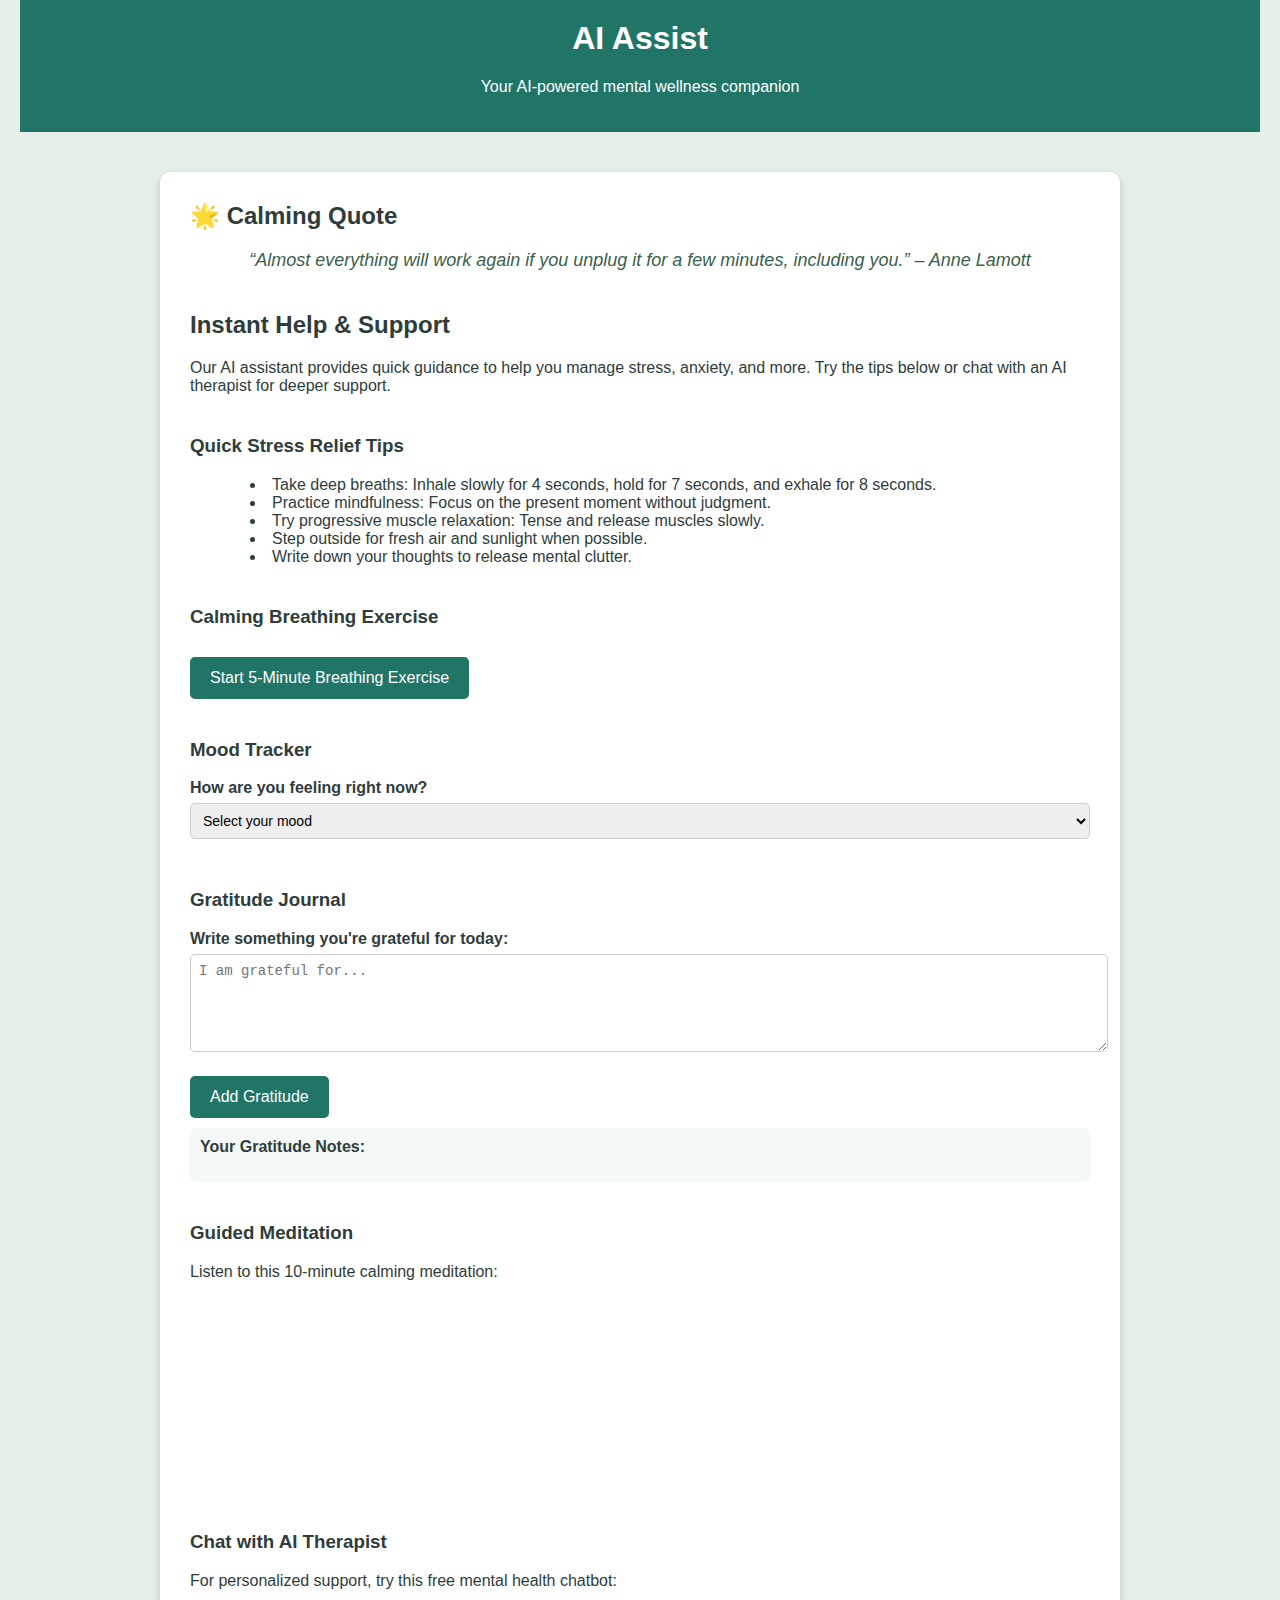
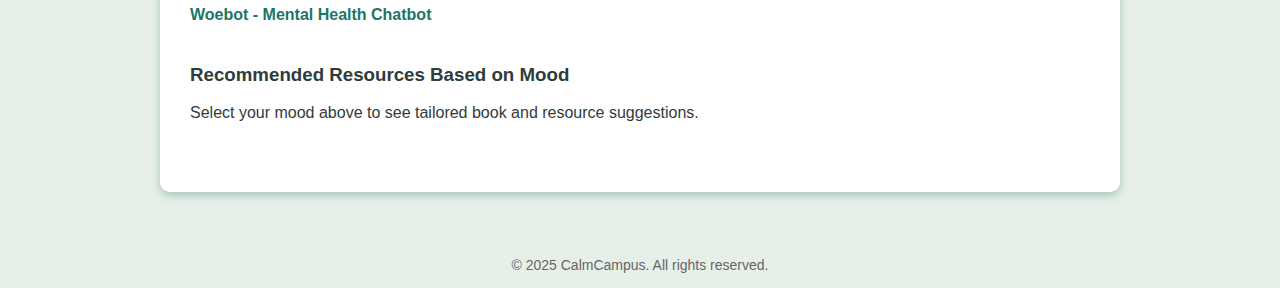
<file: ai-assist.html>
<!DOCTYPE html>
<html lang="en">
<head>
  <meta charset="UTF-8" />
  <meta name="viewport" content="width=device-width, initial-scale=1" />
  <title>AI Assist | CalmCampus</title>
  <style>
    body {
      font-family: 'Segoe UI', Tahoma, Geneva, Verdana, sans-serif;
      background: #e6f0e9;
      color: #2e3d3b;
      margin: 0;
      padding: 0 20px;
    }
    header {
      background-color: #207567;
      padding: 20px;
      color: white;
      text-align: center;
    }
    main {
      max-width: 900px;
      margin: 40px auto;
      background: white;
      padding: 30px;
      border-radius: 10px;
      box-shadow: 0 4px 8px rgba(32, 117, 103, 0.3);
    }
    h1, h2, h3 {
      margin-top: 0;
    }
    ul {
      list-style: disc inside;
      margin-left: 20px;
    }
    button {
      background: #207567;
      color: white;
      border: none;
      padding: 12px 20px;
      border-radius: 5px;
      font-size: 16px;
      cursor: pointer;
      margin-top: 10px;
      transition: background 0.3s ease;
    }
    button:hover {
      background: #145243;
    }
    a {
      color: #207567;
      font-weight: bold;
      text-decoration: none;
    }
    a:hover {
      text-decoration: underline;
    }
    footer {
      text-align: center;
      padding: 15px;
      margin-top: 50px;
      font-size: 14px;
      color: #666;
    }
    .section {
      margin-bottom: 40px;
    }
    label {
      display: block;
      margin-bottom: 6px;
      font-weight: bold;
    }
    select, textarea, input[type="text"] {
      width: 100%;
      max-width: 100%;
      padding: 8px;
      border-radius: 5px;
      border: 1px solid #ccc;
      font-size: 14px;
      margin-bottom: 10px;
      resize: vertical;
    }
    textarea {
      min-height: 80px;
    }
    #gratitude-list {
      margin-top: 10px;
      background: #f4f9f7;
      padding: 10px;
      border-radius: 6px;
      max-height: 150px;
      overflow-y: auto;
    }
    #quote {
      font-style: italic;
      text-align: center;
      font-size: 18px;
      margin-bottom: 20px;
      color: #3a5f4a;
    }
    iframe {
      width: 100%;
      height: 180px;
      border-radius: 10px;
      border: none;
      margin-top: 10px;
    }
  </style>
</head>
<body>
  <header>
    <h1>AI Assist</h1>
    <p>Your AI-powered mental wellness companion</p>
  </header>

  <main>
    <section class="section" id="quote-section">
      <h2>🌟 Calming Quote</h2>
      <p id="quote">Loading inspirational quote...</p>
    </section>

    <section class="section">
      <h2>Instant Help & Support</h2>
      <p>Our AI assistant provides quick guidance to help you manage stress, anxiety, and more. Try the tips below or chat with an AI therapist for deeper support.</p>
    </section>

    <section class="section">
      <h3>Quick Stress Relief Tips</h3>
      <ul>
        <li>Take deep breaths: Inhale slowly for 4 seconds, hold for 7 seconds, and exhale for 8 seconds.</li>
        <li>Practice mindfulness: Focus on the present moment without judgment.</li>
        <li>Try progressive muscle relaxation: Tense and release muscles slowly.</li>
        <li>Step outside for fresh air and sunlight when possible.</li>
        <li>Write down your thoughts to release mental clutter.</li>
      </ul>
    </section>

    <section class="section">
      <h3>Calming Breathing Exercise</h3>
      <button onclick="startBreathingExercise()">Start 5-Minute Breathing Exercise</button>
      <p id="breathing-text" style="margin-top: 15px; font-style: italic;"></p>
    </section>

    <section class="section">
      <h3>Mood Tracker</h3>
      <label for="mood-select">How are you feeling right now?</label>
      <select id="mood-select">
        <option value="" selected disabled>Select your mood</option>
        <option value="happy">😊 Happy</option>
        <option value="anxious">😟 Anxious</option>
        <option value="sad">😢 Sad</option>
        <option value="angry">😠 Angry</option>
        <option value="calm">😌 Calm</option>
        <option value="stressed">😰 Stressed</option>
      </select>
      <p id="mood-response" style="margin-top: 12px; font-weight: bold;"></p>
    </section>

    <section class="section">
      <h3>Gratitude Journal</h3>
      <label for="gratitude-input">Write something you're grateful for today:</label>
      <textarea id="gratitude-input" placeholder="I am grateful for..."></textarea>
      <button onclick="addGratitude()">Add Gratitude</button>

      <div id="gratitude-list">
        <strong>Your Gratitude Notes:</strong>
        <ul id="gratitude-items"></ul>
      </div>
    </section>

    <section class="section">
      <h3>Guided Meditation</h3>
      <p>Listen to this 10-minute calming meditation:</p>
      <iframe src="https://www.youtube.com/embed/inpok4MKVLM" title="Guided Meditation" allowfullscreen></iframe>
    </section>

    <section class="section">
      <h3>Chat with AI Therapist</h3>
      <p>For personalized support, try this free mental health chatbot:</p>
      <a href="https://www.woebot.io/" target="_blank" rel="noopener noreferrer">Woebot - Mental Health Chatbot</a>
    </section>

    <section class="section">
      <h3>Recommended Resources Based on Mood</h3>
      <p>Select your mood above to see tailored book and resource suggestions.</p>
      <ul id="resource-list"></ul>
    </section>
  </main>

  <footer>
    &copy; 2025 CalmCampus. All rights reserved.
  </footer>

  <script>
    // Calming Quotes Array
    const quotes = [
      "“You don't have to control your thoughts. You just have to stop letting them control you.” – Dan Millman",
      "“The greatest weapon against stress is our ability to choose one thought over another.” – William James",
      "“Almost everything will work again if you unplug it for a few minutes, including you.” – Anne Lamott",
      "“Peace comes from within. Do not seek it without.” – Buddha",
      "“Sometimes the most productive thing you can do is relax.” – Mark Black",
      "“Keep your face always toward the sunshine—and shadows will fall behind you.” – Walt Whitman",
      "“Tension is who you think you should be. Relaxation is who you are.” – Chinese Proverb"
    ];

    // Display random calming quote
    function showQuote() {
      const quoteElem = document.getElementById('quote');
      const randomIndex = Math.floor(Math.random() * quotes.length);
      quoteElem.textContent = quotes[randomIndex];
    }

    // Breathing exercise
    function startBreathingExercise() {
      const textElem = document.getElementById('breathing-text');
      const steps = [
        "Inhale slowly through your nose for 4 seconds...",
        "Hold your breath gently for 7 seconds...",
        "Exhale slowly through your mouth for 8 seconds...",
        "Repeat this cycle for 5 minutes to calm your mind."
      ];
      let stepIndex = 0;
      textElem.textContent = steps[stepIndex];

      const interval = setInterval(() => {
        stepIndex++;
        if (stepIndex >= steps.length) {
          clearInterval(interval);
          textElem.textContent = "Great job! Remember to breathe mindfully throughout your day.";
        } else {
          textElem.textContent = steps[stepIndex];
        }
      }, 7000);
    }

    // Mood Tracker logic
    const moodSelect = document.getElementById('mood-select');
    const moodResponse = document.getElementById('mood-response');
    const resourceList = document.getElementById('resource-list');

    const moodResources = {
      happy: [
        { title: "The Gifts of Imperfection", author: "Brené Brown", link: "https://brenebrown.com/" },
        { title: "10% Happier", author: "Dan Harris", link: "https://www.amazon.com/10-Happier-Story-Obsessed-Meditation/dp/0062265431" }
      ],
      anxious: [
        { title: "The Anxiety and Phobia Workbook", author: "Edmund Bourne", link: "https://www.amazon.com/Anxiety-Phobia-Workbook-Edmund-Bourne/dp/1684034832" },
        { title: "Rewire Your Anxious Brain", author: "Catherine M. Pittman", link: "https://www.amazon.com/Rewire-Your-Anxious-Brain-Understand/dp/1684032442" }
      ],
      sad: [
        { title: "Feeling Good: The New Mood Therapy", author: "David D. Burns", link: "https://www.amazon.com/Feeling-Good-New-Mood-Therapy/dp/0380810336" },
        { title: "Lost Connections", author: "Johann Hari", link: "https://www.amazon.com/Lost-Connections-Uncovering-Depression-Anxiety/dp/163286830X" }
      ],
      angry: [
        { title: "The Dance of Anger", author: "Harriet Lerner", link: "https://www.amazon.com/Dance-Anger-Women-Relationships-Psychology/dp/0465060678" },
        { title: "Anger: Wisdom for Cooling the Flames", author: "Thich Nhat Hanh", link: "https://www.amazon.com/Anger-Wisdom-Cooling-Thich-Hanh/dp/0062224662" }
      ],
      calm: [
        { title: "Wherever You Go, There You Are", author: "Jon Kabat-Zinn", link: "https://www.amazon.com/Wherever-You-There-Are-Mindfulness/dp/1401307787" },
        { title: "Radical Acceptance", author: "Tara Brach", link: "https://www.amazon.com/Radical-Acceptance-Fear-Shame-Personal/dp/0553380990" }
      ],
      stressed: [
        { title: "Burnout: The Secret to Unlocking the Stress Cycle", author: "Emily Nagoski", link: "https://www.amazon.com/Burnout-Secret-Unlocking-Stress-Cycle/dp/1982131477" },
        { title: "Why Zebras Don't Get Ulcers", author: "Robert M. Sapolsky", link: "https://www.amazon.com/Why-Zebras-Dont-Ulcers-Stress/dp/0805073698" }
      ],
    };

    moodSelect.addEventListener('change', () => {
      const mood = moodSelect.value;
      moodResponse.textContent = getMoodMessage(mood);
      displayResources(mood);
    });

    function getMoodMessage(mood) {
      const messages = {
        happy: "That's wonderful! Keep nurturing your happiness.",
        anxious: "Take a deep breath. You're not alone.",
        sad: "It's okay to feel down sometimes. Take care of yourself.",
        angry: "Try to channel your anger into something positive.",
        calm: "Enjoy your calm and stay mindful.",
        stressed: "Remember to pause and breathe deeply."
      };
      return messages[mood] || "";
    }

    function displayResources(mood) {
      resourceList.innerHTML = "";
      if (!moodResources[mood]) return;

      moodResources[mood].forEach(resource => {
        const li = document.createElement('li');
        const link = document.createElement('a');
        link.href = resource.link;
        link.target = "_blank";
        link.rel = "noopener noreferrer";
        link.textContent = `${resource.title} by ${resource.author}`;
        li.appendChild(link);
        resourceList.appendChild(li);
      });
    }

    // Gratitude Journal
    const gratitudeInput = document.getElementById('gratitude-input');
    const gratitudeItems = document.getElementById('gratitude-items');

    function loadGratitude() {
      const saved = JSON.parse(localStorage.getItem('gratitudeNotes')) || [];
      saved.forEach(note => {
        const li = document.createElement('li');
        li.textContent = note;
        gratitudeItems.appendChild(li);
      });
    }

    function addGratitude() {
      const text = gratitudeInput.value.trim();
      if (!text) return alert("Please write something you're grateful for.");

      const li = document.createElement('li');
      li.textContent = text;
      gratitudeItems.appendChild(li);

      // Save to localStorage
      const saved = JSON.parse(localStorage.getItem('gratitudeNotes')) || [];
      saved.push(text);
      localStorage.setItem('gratitudeNotes', JSON.stringify(saved));

      gratitudeInput.value = "";
    }

    // Initialize
    showQuote();
    loadGratitude();
  </script>
</body>
</html>
</file>
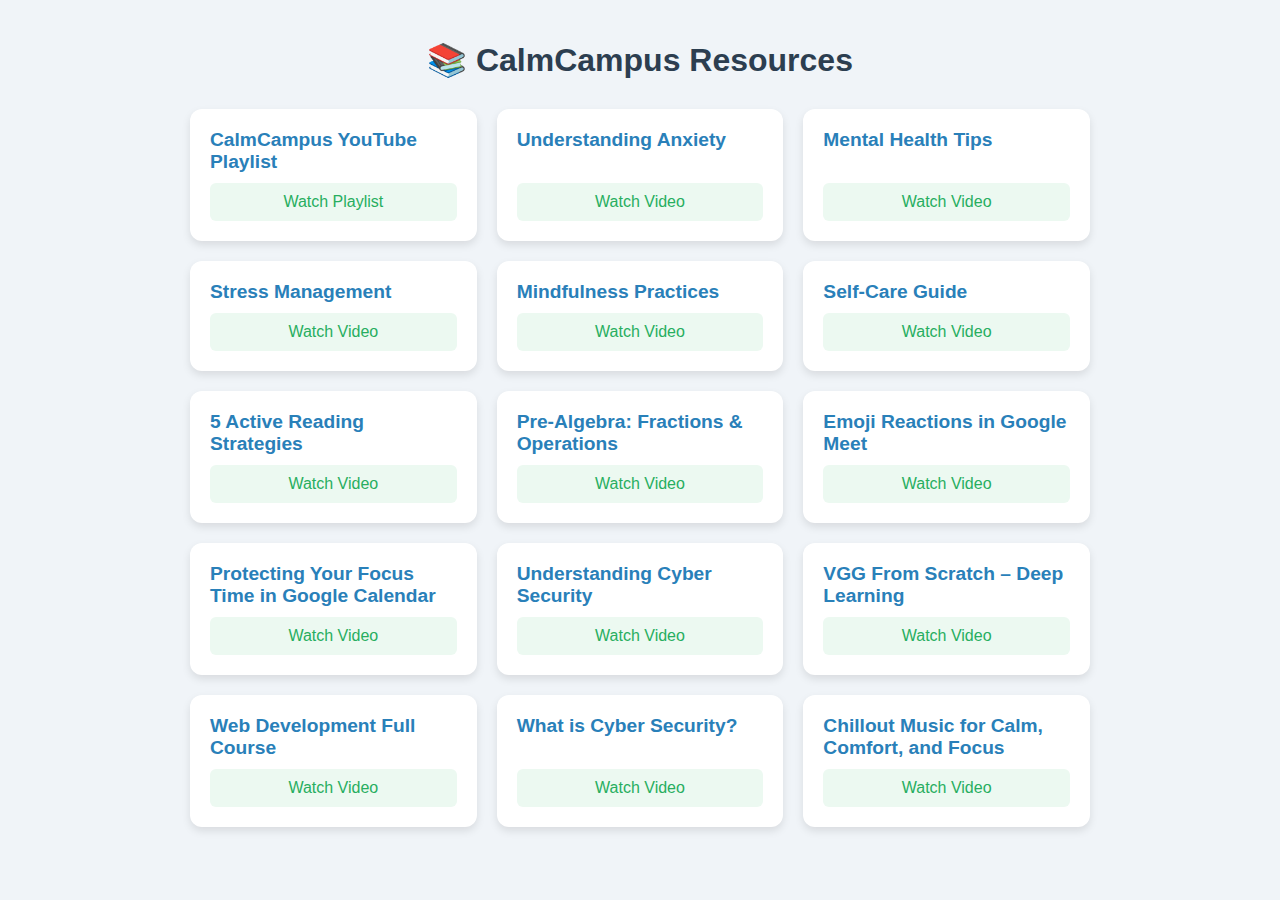
<file: resources.html>
<!DOCTYPE html>
<html lang="en">
<head>
  <meta charset="UTF-8" />
  <meta name="viewport" content="width=device-width, initial-scale=1" />
  <title>Resources | CalmCampus</title>
  <style>
    body {
      font-family: 'Segoe UI', Tahoma, Geneva, Verdana, sans-serif;
      background: #f0f4f8;
      margin: 0;
      padding: 20px;
      color: #333;
    }
    h1 {
      text-align: center;
      margin-bottom: 30px;
      color: #2c3e50;
    }
    .container {
      max-width: 900px;
      margin: 0 auto;
      display: grid;
      grid-template-columns: repeat(auto-fit, minmax(280px, 1fr));
      gap: 20px;
    }
    .resource-card {
      background: white;
      border-radius: 12px;
      box-shadow: 0 4px 8px rgb(0 0 0 / 0.1);
      padding: 20px;
      transition: transform 0.3s ease, box-shadow 0.3s ease;
      display: flex;
      flex-direction: column;
      justify-content: space-between;
    }
    .resource-card:hover {
      transform: translateY(-8px);
      box-shadow: 0 8px 20px rgb(0 0 0 / 0.15);
    }
    .resource-title {
      font-size: 1.2rem;
      font-weight: 600;
      margin-bottom: 10px;
      color: #2980b9;
    }
    .resource-link {
      text-decoration: none;
      color: #27ae60;
      font-weight: 500;
      margin-top: auto;
      padding: 10px 15px;
      background: #ecf9f1;
      border-radius: 6px;
      text-align: center;
      transition: background 0.3s ease, color 0.3s ease;
    }
    .resource-link:hover {
      background: #27ae60;
      color: white;
    }
    @media (max-width: 500px) {
      body {
        padding: 15px;
      }
      .resource-card {
        padding: 15px;
      }
    }
  </style>
</head>
<body>

  <h1>📚 CalmCampus Resources</h1>

  <div class="container">

    <!-- Existing Resources -->
    <div class="resource-card">
      <div class="resource-title">CalmCampus YouTube Playlist</div>
      <a href="https://youtube.com/playlist?list=PLui6Eyny-UzwDdFPVSeYN3aTG_B1qtHtz&si=ou_CCQMREfo8Hv_d" target="_blank" class="resource-link">Watch Playlist</a>
    </div>

    <div class="resource-card">
      <div class="resource-title">Understanding Anxiety</div>
      <a href="https://youtu.be/COp7BR_Dvps?si=072mwsta4-thrlWr" target="_blank" class="resource-link">Watch Video</a>
    </div>

    <div class="resource-card">
      <div class="resource-title">Mental Health Tips</div>
      <a href="https://youtu.be/yqeirBfn2j4?si=B4pmnSJL6hN8Aefp" target="_blank" class="resource-link">Watch Video</a>
    </div>

    <div class="resource-card">
      <div class="resource-title">Stress Management</div>
      <a href="https://youtu.be/hJbRpHZr_d0?si=QybEfwFvfM9U6hYX" target="_blank" class="resource-link">Watch Video</a>
    </div>

    <div class="resource-card">
      <div class="resource-title">Mindfulness Practices</div>
      <a href="https://youtu.be/liXcnotlBKc?si=YUDuRQLH0nFZYpJi" target="_blank" class="resource-link">Watch Video</a>
    </div>

    <div class="resource-card">
      <div class="resource-title">Self-Care Guide</div>
      <a href="https://youtu.be/EP_MLgX5uUk?si=-MNugdqtRio1pTxO" target="_blank" class="resource-link">Watch Video</a>
    </div>

    <!-- New Resources -->
    <div class="resource-card">
      <div class="resource-title">5 Active Reading Strategies</div>
      <a href="https://www.ccri.edu/tutoring/forstudents/youtubevideos.html" target="_blank" class="resource-link">Watch Video</a>
    </div>

    <div class="resource-card">
      <div class="resource-title">Pre-Algebra: Fractions & Operations</div>
      <a href="https://www.ccri.edu/tutoring/forstudents/youtubevideos.html" target="_blank" class="resource-link">Watch Video</a>
    </div>

    <div class="resource-card">
      <div class="resource-title">Emoji Reactions in Google Meet</div>
      <a href="https://shakeuplearning.com/youtube-videos/" target="_blank" class="resource-link">Watch Video</a>
    </div>

    <div class="resource-card">
      <div class="resource-title">Protecting Your Focus Time in Google Calendar</div>
      <a href="https://shakeuplearning.com/youtube-videos/" target="_blank" class="resource-link">Watch Video</a>
    </div>

    <div class="resource-card">
      <div class="resource-title">Understanding Cyber Security</div>
      <a href="https://newhereicanlearn.us/youtube" target="_blank" class="resource-link">Watch Video</a>
    </div>

    <div class="resource-card">
      <div class="resource-title">VGG From Scratch – Deep Learning</div>
      <a href="https://newhereicanlearn.us/youtube" target="_blank" class="resource-link">Watch Video</a>
    </div>

    <div class="resource-card">
      <div class="resource-title">Web Development Full Course</div>
      <a href="https://newhereicanlearn.us/youtube" target="_blank" class="resource-link">Watch Video</a>
    </div>

    <div class="resource-card">
      <div class="resource-title">What is Cyber Security?</div>
      <a href="https://newhereicanlearn.us/youtube" target="_blank" class="resource-link">Watch Video</a>
    </div>

    <div class="resource-card">
        <div class="resource-title">Chillout Music for Calm, Comfort, and Focus</div>
        <a href="https://video.qna.center/youtube/cVSCSGB8Z2E" target="_blank" class="resource-link">Watch Video</a>
    </div>
</file>
